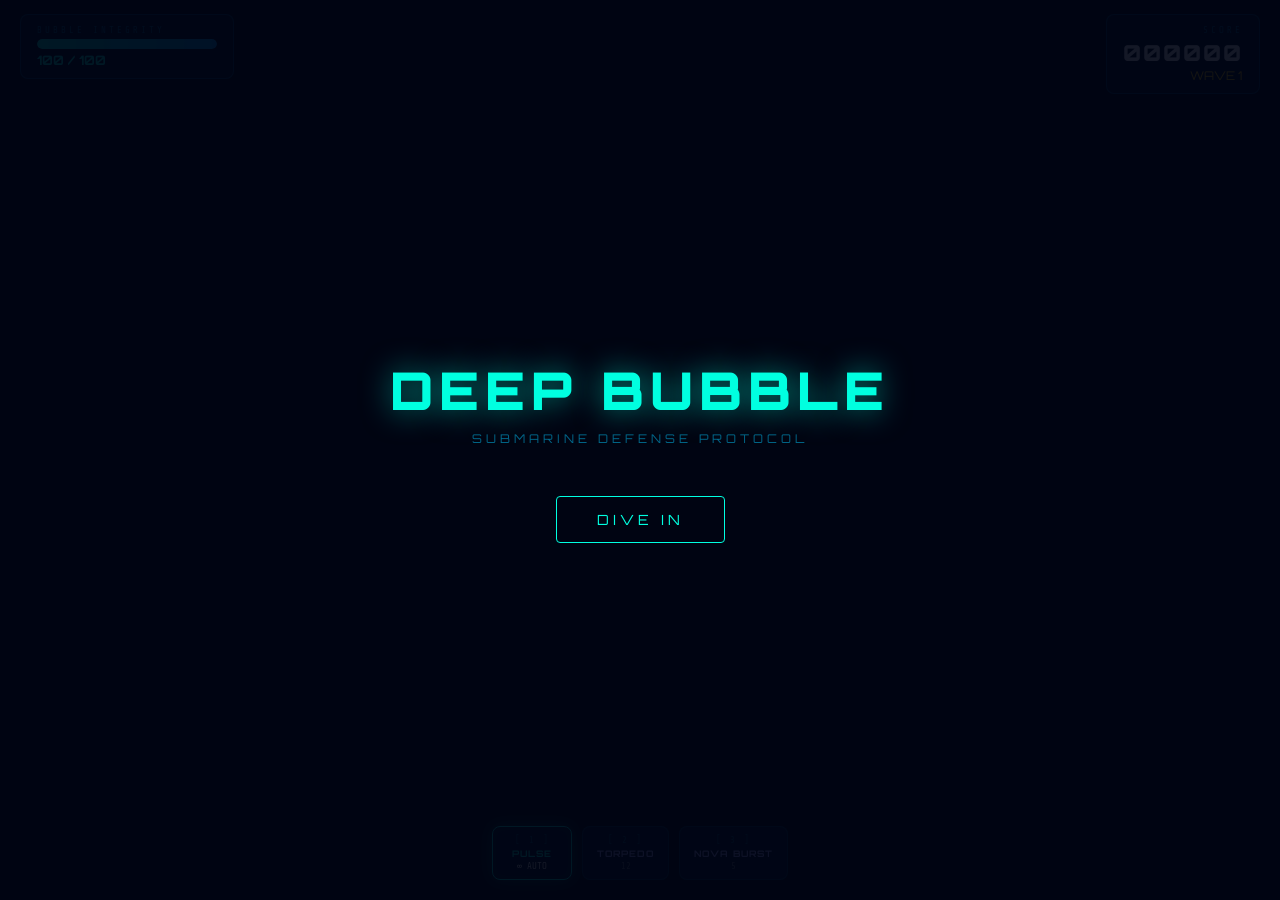
<file: Index.html>
<!DOCTYPE html>
<html lang="en">
<head>
<meta charset="UTF-8">
<meta name="viewport" content="width=device-width, initial-scale=1.0">
<title>Deep Bubble — Submarine Defense</title>

<link rel="stylesheet" href="css/styles.css">
</head>

<body>

<canvas id="gameCanvas"></canvas>

<div id="ui">
  <div id="topBar">
    <div class="panel">
      <div class="label">bubble integrity</div>
      <div id="healthBar"><div id="healthFill"></div></div>
      <div id="healthVal">100 / 100</div>
    </div>
    <div class="panel" id="scorePanel">
      <div class="label">score</div>
      <div id="scoreVal">000000</div>
      <div id="waveVal">WAVE 1</div>
    </div>
  </div>
</div>

<div id="weapons">
  <div class="weapon-slot active" id="ws1">
    <div class="weapon-key">[ 1 ]</div>
    <div class="weapon-name">PULSE</div>
    <div class="weapon-ammo">∞ AUTO</div>
  </div>
  <div class="weapon-slot" id="ws2">
    <div class="weapon-key">[ 2 ]</div>
    <div class="weapon-name">TORPEDO</div>
    <div class="weapon-ammo" id="ammo2">12</div>
  </div>
  <div class="weapon-slot" id="ws3">
    <div class="weapon-key">[ 3 ]</div>
    <div class="weapon-name">NOVA BURST</div>
    <div class="weapon-ammo" id="ammo3">5</div>
  </div>
</div>

<div id="overlay">
  <h1>DEEP BUBBLE</h1>
  <div class="sub-title">SUBMARINE DEFENSE PROTOCOL</div>
  <button class="btn" id="startBtn">DIVE IN</button>
</div>

<script src="js/game.js"></script>
</body>
</html>
</file>
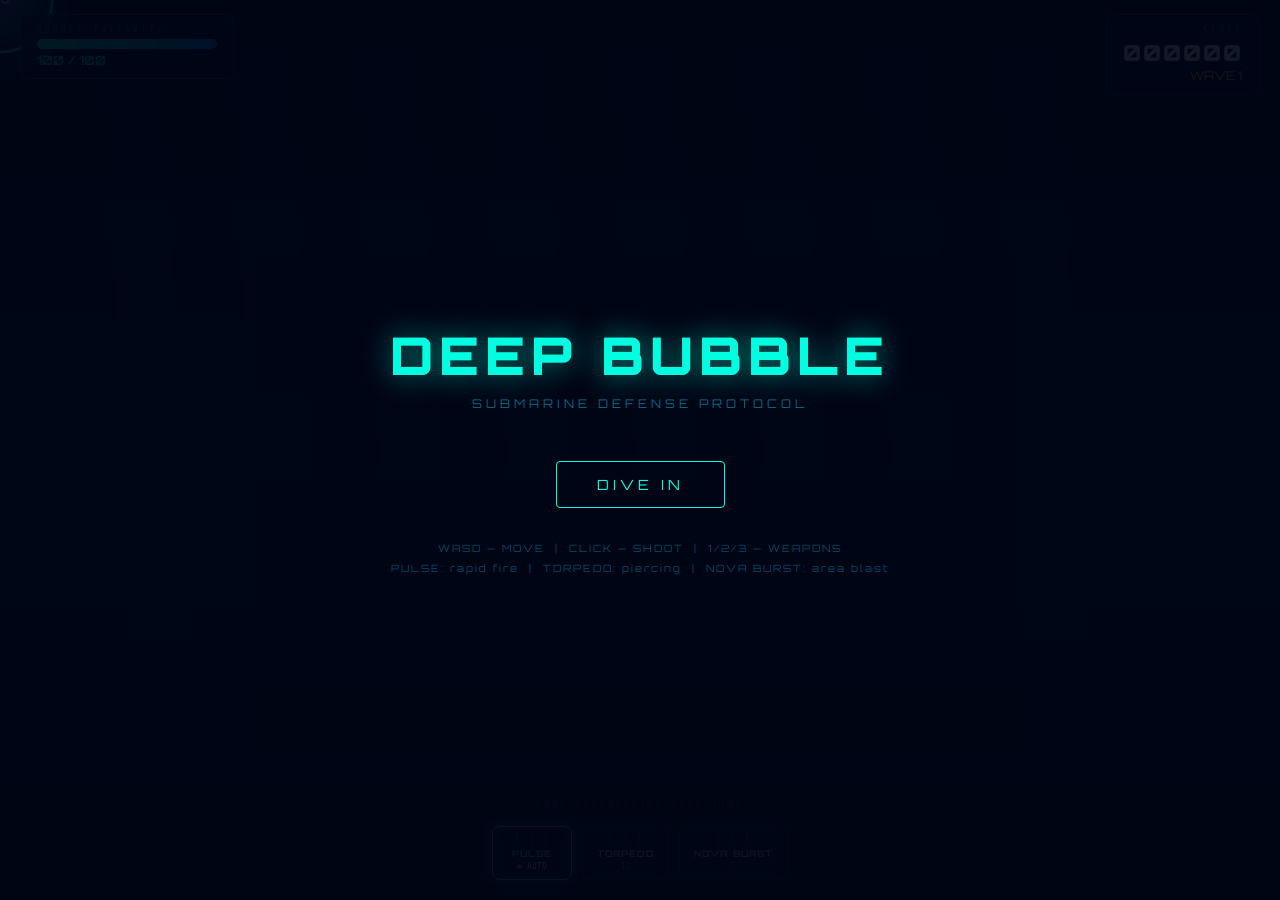
<file: submarine_game (1).html>
<!DOCTYPE html>
<html lang="en">
<head>
<meta charset="UTF-8">
<meta name="viewport" content="width=device-width, initial-scale=1.0">
<title>Deep Bubble — Submarine Defense</title>
<style>
  @import url('https://fonts.googleapis.com/css2?family=Orbitron:wght@400;700;900&family=Share+Tech+Mono&display=swap');

  * { margin: 0; padding: 0; box-sizing: border-box; }

  body {
    background: #000;
    overflow: hidden;
    font-family: 'Share Tech Mono', monospace;
    user-select: none;
  }

  #gameCanvas { display: block; }

  #ui {
    position: fixed;
    top: 0; left: 0; right: 0;
    pointer-events: none;
    z-index: 10;
  }

  #topBar {
    display: flex;
    justify-content: space-between;
    align-items: flex-start;
    padding: 14px 20px;
  }

  .panel {
    background: rgba(0,20,40,0.75);
    border: 1px solid rgba(0,200,255,0.3);
    border-radius: 8px;
    padding: 10px 16px;
    backdrop-filter: blur(6px);
  }

  .label {
    font-size: 9px;
    letter-spacing: 3px;
    color: rgba(0,200,255,0.5);
    text-transform: uppercase;
    margin-bottom: 4px;
  }

  #healthBar {
    width: 180px;
    height: 10px;
    background: rgba(255,255,255,0.1);
    border-radius: 5px;
    overflow: hidden;
    margin-top: 4px;
  }
  #healthFill {
    height: 100%;
    background: linear-gradient(90deg, #00ffe0, #00aaff);
    border-radius: 5px;
    transition: width 0.2s, background 0.3s;
    box-shadow: 0 0 8px #00ffe088;
  }
  #healthVal {
    font-family: 'Orbitron', monospace;
    font-size: 13px;
    color: #00ffe0;
    font-weight: 700;
    margin-top: 3px;
  }

  #scorePanel { text-align: right; }
  #scoreVal {
    font-family: 'Orbitron', monospace;
    font-size: 22px;
    font-weight: 900;
    color: #fff;
    letter-spacing: 2px;
  }
  #waveVal {
    font-family: 'Orbitron', monospace;
    font-size: 12px;
    color: #ffcc00;
    margin-top: 2px;
  }

  #weapons {
    position: fixed;
    bottom: 20px;
    left: 50%;
    transform: translateX(-50%);
    display: flex;
    gap: 10px;
    pointer-events: none;
    z-index: 10;
  }

  .weapon-slot {
    background: rgba(0,20,40,0.85);
    border: 1px solid rgba(0,200,255,0.2);
    border-radius: 8px;
    padding: 8px 14px;
    text-align: center;
    min-width: 80px;
    transition: border-color 0.15s, box-shadow 0.15s;
  }
  .weapon-slot.active {
    border-color: #00ffe0;
    box-shadow: 0 0 16px #00ffe055, inset 0 0 10px #00ffe011;
  }
  .weapon-key {
    font-size: 9px;
    color: rgba(0,200,255,0.4);
    letter-spacing: 2px;
    margin-bottom: 3px;
  }
  .weapon-name {
    font-family: 'Orbitron', monospace;
    font-size: 9px;
    font-weight: 700;
    color: #aaf;
    letter-spacing: 1px;
  }
  .weapon-slot.active .weapon-name { color: #00ffe0; }
  .weapon-ammo {
    font-size: 9px;
    color: rgba(255,255,255,0.4);
    margin-top: 2px;
  }
  .weapon-slot.active .weapon-ammo { color: #fff; }

  #overlay {
    position: fixed;
    inset: 0;
    background: rgba(0,5,20,0.92);
    display: flex;
    flex-direction: column;
    align-items: center;
    justify-content: center;
    z-index: 100;
    font-family: 'Orbitron', monospace;
  }
  #overlay h1 {
    font-size: clamp(28px,5vw,52px);
    font-weight: 900;
    letter-spacing: 6px;
    color: #00ffe0;
    text-shadow: 0 0 30px #00ffe088;
    margin-bottom: 8px;
  }
  #overlay .sub-title {
    font-size: 12px;
    color: rgba(0,200,255,0.5);
    letter-spacing: 4px;
    margin-bottom: 40px;
  }
  #overlay .btn {
    pointer-events: all;
    background: transparent;
    border: 1px solid #00ffe0;
    color: #00ffe0;
    font-family: 'Orbitron', monospace;
    font-size: 14px;
    letter-spacing: 4px;
    padding: 14px 40px;
    cursor: pointer;
    border-radius: 4px;
    transition: background 0.2s, box-shadow 0.2s;
    margin-top: 10px;
  }
  #overlay .btn:hover {
    background: rgba(0,255,224,0.1);
    box-shadow: 0 0 24px #00ffe055;
  }
  .controls-info {
    margin-top: 30px;
    font-size: 10px;
    color: rgba(0,200,255,0.35);
    letter-spacing: 2px;
    text-align: center;
    line-height: 2;
  }
  #finalScore {
    font-size: 28px;
    font-weight: 900;
    color: #ffcc00;
    margin: 10px 0;
  }
  #overlay.hidden { display: none; }

  #ammoRegen {
    position: fixed;
    bottom: 90px;
    left: 50%;
    transform: translateX(-50%);
    font-size: 9px;
    color: rgba(0,200,255,0.35);
    letter-spacing: 3px;
    pointer-events: none;
    z-index: 10;
  }
</style>
</head>
<body>
<canvas id="gameCanvas"></canvas>

<div id="ui">
  <div id="topBar">
    <div class="panel">
      <div class="label">bubble integrity</div>
      <div id="healthBar"><div id="healthFill" style="width:100%"></div></div>
      <div id="healthVal">100 / 100</div>
    </div>
    <div class="panel" id="scorePanel">
      <div class="label">score</div>
      <div id="scoreVal">000000</div>
      <div id="waveVal">WAVE 1</div>
    </div>
  </div>
</div>

<div id="weapons">
  <div class="weapon-slot active" id="ws1">
    <div class="weapon-key">[ 1 ]</div>
    <div class="weapon-name">PULSE</div>
    <div class="weapon-ammo">∞ AUTO</div>
  </div>
  <div class="weapon-slot" id="ws2">
    <div class="weapon-key">[ 2 ]</div>
    <div class="weapon-name">TORPEDO</div>
    <div class="weapon-ammo" id="ammo2">12</div>
  </div>
  <div class="weapon-slot" id="ws3">
    <div class="weapon-key">[ 3 ]</div>
    <div class="weapon-name">NOVA BURST</div>
    <div class="weapon-ammo" id="ammo3">5</div>
  </div>
</div>
<div id="ammoRegen">AMMO REGENERATES OVER TIME</div>

<div id="overlay">
  <h1>DEEP BUBBLE</h1>
  <div class="sub-title">SUBMARINE DEFENSE PROTOCOL</div>
  <button class="btn" id="startBtn">DIVE IN</button>
  <div class="controls-info">
    WASD — MOVE &nbsp;|&nbsp; CLICK — SHOOT &nbsp;|&nbsp; 1/2/3 — WEAPONS<br>
    PULSE: rapid fire &nbsp;|&nbsp; TORPEDO: piercing &nbsp;|&nbsp; NOVA BURST: area blast
  </div>
</div>

<script>
const canvas = document.getElementById('gameCanvas');
const ctx = canvas.getContext('2d');

function resize() {
  canvas.width = window.innerWidth;
  canvas.height = window.innerHeight;
}
resize();
window.addEventListener('resize', resize);

// ── State ──────────────────────────────────────────────────────────────────
let state = 'menu'; // menu | playing | dead
let score = 0, wave = 1, waveTimer = 0;
let keys = {};
let mouse = { x: 0, y: 0, down: false };
let activeWeapon = 1;
let ammo = { 2: 12, 3: 5 };
let ammoRegenTimers = { 2: 0, 3: 0 };

// Player
const player = {
  x: 0, y: 0, r: 52,
  health: 100, maxHealth: 100,
  vx: 0, vy: 0, speed: 3.5,
  shootCooldown: 0, invincible: 0
};

let projectiles = [];
let enemies = [];
let particles = [];
let bubbleParticles = []; // floating background bubbles
let shockwaves = [];

// ── Weapons ────────────────────────────────────────────────────────────────
const WEAPONS = {
  1: { name: 'PULSE',     cooldown: 12,  dmg: 18,  spd: 10, r: 4,  color: '#00ffe0', pierce: false, aoe: false },
  2: { name: 'TORPEDO',   cooldown: 30,  dmg: 55,  spd: 14, r: 6,  color: '#ff8800', pierce: true,  aoe: false },
  3: { name: 'NOVA BURST',cooldown: 60,  dmg: 90,  spd: 0,  r: 0,  color: '#ff00cc', pierce: false, aoe: true  },
};

// ── Enemy types ────────────────────────────────────────────────────────────
const ENEMY_TYPES = [
  { id:'jellyfish', label:'JELLYFISH',   r:18, hp:30,  spd:1.2, dmg:8,  color:'#cc44ff', pulse:true  },
  { id:'anglerfish',label:'ANGLERFISH',  r:24, hp:80,  spd:0.7, dmg:20, color:'#ff4400', pulse:false },
  { id:'crab',      label:'CRAB',        r:20, hp:55,  spd:0.9, dmg:14, color:'#ffaa00', pulse:false },
  { id:'manta',     label:'MANTA RAY',   r:28, hp:100, spd:1.8, dmg:10, color:'#0055ff', pulse:false },
  { id:'squid',     label:'GIANT SQUID', r:35, hp:200, spd:0.5, dmg:30, color:'#882299', pulse:false },
];

// ── Init ───────────────────────────────────────────────────────────────────
function initGame() {
  player.x = canvas.width / 2;
  player.y = canvas.height / 2;
  player.health = player.maxHealth = 100;
  player.vx = player.vy = 0;
  player.shootCooldown = 0;
  player.invincible = 0;
  score = 0; wave = 1; waveTimer = 0;
  activeWeapon = 1;
  ammo = { 2: 12, 3: 5 };
  ammoRegenTimers = { 2: 0, 3: 0 };
  projectiles = []; enemies = []; particles = []; shockwaves = [];
  bubbleParticles = Array.from({length: 40}, () => ({
    x: Math.random() * canvas.width,
    y: Math.random() * canvas.height,
    r: 2 + Math.random() * 8,
    spd: 0.2 + Math.random() * 0.5,
    opacity: 0.05 + Math.random() * 0.15
  }));
  updateUI();
  spawnWave();
}

// ── Wave spawning ──────────────────────────────────────────────────────────
function spawnWave() {
  const count = 4 + wave * 2;
  for (let i = 0; i < count; i++) {
    spawnEnemy();
  }
}

function spawnEnemy() {
  const type = ENEMY_TYPES[Math.floor(Math.random() * ENEMY_TYPES.length)];
  const side = Math.floor(Math.random() * 4);
  let x, y;
  const pad = 60;
  if (side === 0) { x = Math.random() * canvas.width; y = -pad; }
  else if (side === 1) { x = canvas.width + pad; y = Math.random() * canvas.height; }
  else if (side === 2) { x = Math.random() * canvas.width; y = canvas.height + pad; }
  else { x = -pad; y = Math.random() * canvas.height; }

  const hpScale = 1 + (wave - 1) * 0.25;
  enemies.push({
    ...type,
    x, y,
    maxHp: type.hp * hpScale,
    hp: type.hp * hpScale,
    angle: 0,
    pulseT: Math.random() * Math.PI * 2,
    attackCooldown: 60 + Math.random() * 60,
    tentacles: type.id === 'squid' ? Array.from({length:6}, (_, i) => ({ a: i / 6 * Math.PI * 2, len: 0.5 + Math.random() * 0.5, phase: Math.random() * Math.PI * 2 })) : null
  });
}

// ── Shooting ───────────────────────────────────────────────────────────────
function shoot() {
  const w = WEAPONS[activeWeapon];
  if (player.shootCooldown > 0) return;
  if (activeWeapon !== 1 && ammo[activeWeapon] <= 0) return;

  if (w.aoe) {
    // Nova burst — radial explosion
    const blastR = 160;
    shockwaves.push({ x: player.x, y: player.y, r: player.r, maxR: blastR, opacity: 1, color: w.color });
    enemies.forEach(e => {
      const dx = e.x - player.x, dy = e.y - player.y;
      if (Math.hypot(dx, dy) < blastR + e.r) {
        e.hp -= w.dmg;
        spawnHitParticles(e.x, e.y, w.color, 12);
      }
    });
    spawnExplosion(player.x, player.y, w.color, 30);
    ammo[activeWeapon]--;
  } else {
    const dx = mouse.x - player.x, dy = mouse.y - player.y;
    const dist = Math.hypot(dx, dy) || 1;
    const vx = (dx / dist) * w.spd;
    const vy = (dy / dist) * w.spd;
    projectiles.push({
      x: player.x, y: player.y,
      vx, vy, r: w.r, dmg: w.dmg,
      color: w.color, pierce: w.pierce,
      life: 80, trail: []
    });
    if (activeWeapon !== 1) ammo[activeWeapon]--;
  }

  player.shootCooldown = w.cooldown;
  updateWeaponUI();
}

// ── Update ─────────────────────────────────────────────────────────────────
function update() {
  if (state !== 'playing') return;

  // Movement
  let dx = 0, dy = 0;
  if (keys['a'] || keys['ArrowLeft'])  dx -= 1;
  if (keys['d'] || keys['ArrowRight']) dx += 1;
  if (keys['w'] || keys['ArrowUp'])    dy -= 1;
  if (keys['s'] || keys['ArrowDown'])  dy += 1;
  if (dx && dy) { dx *= 0.707; dy *= 0.707; }
  player.vx += dx * 0.4; player.vy += dy * 0.4;
  player.vx *= 0.88; player.vy *= 0.88;
  const spd = Math.hypot(player.vx, player.vy);
  if (spd > player.speed) { player.vx = player.vx / spd * player.speed; player.vy = player.vy / spd * player.speed; }
  player.x += player.vx; player.y += player.vy;
  // clamp
  player.x = Math.max(player.r, Math.min(canvas.width - player.r, player.x));
  player.y = Math.max(player.r, Math.min(canvas.height - player.r, player.y));

  // Auto-shoot on click hold (weapon 1)
  if (mouse.down) shoot();
  if (player.shootCooldown > 0) player.shootCooldown--;
  if (player.invincible > 0) player.invincible--;

  // Ammo regen
  for (const w of [2, 3]) {
    const maxA = w === 2 ? 12 : 5;
    if (ammo[w] < maxA) {
      ammoRegenTimers[w]++;
      const regenAt = w === 2 ? 180 : 300;
      if (ammoRegenTimers[w] >= regenAt) { ammo[w]++; ammoRegenTimers[w] = 0; }
    }
  }

  // Health regen
  if (player.health < player.maxHealth) {
    player.health = Math.min(player.maxHealth, player.health + 0.03);
  }
  player.maxHealth = Math.min(200, player.maxHealth + 0.001);

  // Projectiles
  projectiles = projectiles.filter(p => {
    p.trail.unshift({x: p.x, y: p.y});
    if (p.trail.length > 10) p.trail.pop();
    p.x += p.vx; p.y += p.vy; p.life--;
    if (p.x < 0 || p.x > canvas.width || p.y < 0 || p.y > canvas.height || p.life <= 0) return false;
    // Hit enemies
    let hit = false;
    for (let i = enemies.length - 1; i >= 0; i--) {
      const e = enemies[i];
      if (Math.hypot(p.x - e.x, p.y - e.y) < p.r + e.r) {
        e.hp -= p.dmg;
        spawnHitParticles(e.x, e.y, p.color, 6);
        if (!p.pierce) { hit = true; break; }
      }
    }
    return !hit;
  });

  // Enemies
  for (let i = enemies.length - 1; i >= 0; i--) {
    const e = enemies[i];
    e.pulseT += 0.05;

    // Move toward player
    const ex = player.x - e.x, ey = player.y - e.y;
    const ed = Math.hypot(ex, ey) || 1;
    const spd2 = e.spd * (1 + (wave - 1) * 0.1);
    if (ed > player.r + e.r + 5) {
      e.x += (ex / ed) * spd2;
      e.y += (ey / ed) * spd2;
    } else {
      // Attack
      e.attackCooldown--;
      if (e.attackCooldown <= 0 && player.invincible <= 0) {
        player.health -= e.dmg;
        player.invincible = 40;
        spawnHitParticles(player.x, player.y, '#fff', 10);
        e.attackCooldown = 80;
      }
    }

    e.angle = Math.atan2(ey, ex);

    // Dead?
    if (e.hp <= 0) {
      score += Math.round(e.maxHp * 0.5);
      spawnExplosion(e.x, e.y, e.color, 20);
      enemies.splice(i, 1);
    }
  }

  // Shockwaves
  shockwaves = shockwaves.filter(s => {
    s.r += 8; s.opacity -= 0.045;
    return s.opacity > 0;
  });

  // Particles
  particles = particles.filter(p => {
    p.x += p.vx; p.y += p.vy; p.life--; p.vy += 0.05;
    p.vx *= 0.96; p.vy *= 0.96;
    return p.life > 0;
  });

  // Background bubbles float up
  bubbleParticles.forEach(b => {
    b.y -= b.spd;
    if (b.y < -20) { b.y = canvas.height + 20; b.x = Math.random() * canvas.width; }
  });

  // Wave complete
  if (enemies.length === 0) {
    waveTimer++;
    if (waveTimer > 120) {
      wave++;
      waveTimer = 0;
      spawnWave();
    }
  }

  // Death
  if (player.health <= 0) {
    player.health = 0;
    state = 'dead';
    showDeadScreen();
  }

  updateUI();
}

// ── Helpers ────────────────────────────────────────────────────────────────
function spawnHitParticles(x, y, color, n) {
  for (let i = 0; i < n; i++) {
    const a = Math.random() * Math.PI * 2;
    const spd = 1 + Math.random() * 3;
    particles.push({ x, y, vx: Math.cos(a)*spd, vy: Math.sin(a)*spd, r: 1+Math.random()*3, color, life: 20+Math.random()*20 });
  }
}
function spawnExplosion(x, y, color, n) {
  for (let i = 0; i < n; i++) {
    const a = Math.random() * Math.PI * 2;
    const spd = 1 + Math.random() * 5;
    particles.push({ x, y, vx: Math.cos(a)*spd, vy: Math.sin(a)*spd, r: 2+Math.random()*5, color, life: 30+Math.random()*30 });
  }
}

// ── Draw ───────────────────────────────────────────────────────────────────
function draw() {
  const W = canvas.width, H = canvas.height;

  // Ocean background gradient
  const bg = ctx.createLinearGradient(0, 0, 0, H);
  bg.addColorStop(0, '#000814');
  bg.addColorStop(0.5, '#001830');
  bg.addColorStop(1, '#000a1a');
  ctx.fillStyle = bg;
  ctx.fillRect(0, 0, W, H);

  // Caustics light rays
  ctx.save();
  ctx.globalAlpha = 0.04;
  for (let i = 0; i < 8; i++) {
    const rx = (W * 0.1) + (W * 0.8 / 8) * i;
    const grad = ctx.createLinearGradient(rx, 0, rx + 40, H);
    grad.addColorStop(0, '#00aaff');
    grad.addColorStop(1, 'transparent');
    ctx.fillStyle = grad;
    ctx.beginPath();
    ctx.moveTo(rx - 30, 0);
    ctx.lineTo(rx + 30, 0);
    ctx.lineTo(rx + 80, H);
    ctx.lineTo(rx + 20, H);
    ctx.fill();
  }
  ctx.restore();

  // Background bubbles
  bubbleParticles.forEach(b => {
    ctx.save();
    ctx.globalAlpha = b.opacity;
    ctx.strokeStyle = '#00aaff';
    ctx.lineWidth = 0.8;
    ctx.beginPath();
    ctx.arc(b.x, b.y, b.r, 0, Math.PI * 2);
    ctx.stroke();
    ctx.restore();
  });

  // Shockwaves
  shockwaves.forEach(s => {
    ctx.save();
    ctx.globalAlpha = s.opacity * 0.6;
    ctx.strokeStyle = s.color;
    ctx.lineWidth = 3;
    ctx.beginPath();
    ctx.arc(s.x, s.y, s.r, 0, Math.PI * 2);
    ctx.stroke();
    ctx.restore();
  });

  // Projectiles
  projectiles.forEach(p => {
    // Trail
    p.trail.forEach((t, i) => {
      ctx.save();
      ctx.globalAlpha = (1 - i / p.trail.length) * 0.4;
      ctx.fillStyle = p.color;
      ctx.beginPath();
      ctx.arc(t.x, t.y, p.r * (1 - i / p.trail.length), 0, Math.PI * 2);
      ctx.fill();
      ctx.restore();
    });
    // Core
    ctx.save();
    ctx.shadowBlur = 12;
    ctx.shadowColor = p.color;
    ctx.fillStyle = p.color;
    ctx.beginPath();
    ctx.arc(p.x, p.y, p.r, 0, Math.PI * 2);
    ctx.fill();
    ctx.restore();
  });

  // Enemies
  enemies.forEach(e => drawEnemy(e));

  // Particles
  particles.forEach(p => {
    ctx.save();
    ctx.globalAlpha = p.life / 50;
    ctx.shadowBlur = 6;
    ctx.shadowColor = p.color;
    ctx.fillStyle = p.color;
    ctx.beginPath();
    ctx.arc(p.x, p.y, p.r, 0, Math.PI * 2);
    ctx.fill();
    ctx.restore();
  });

  // Player bubble
  drawPlayer();

  // Wave announce
  if (enemies.length === 0 && waveTimer > 0 && waveTimer < 100) {
    ctx.save();
    ctx.globalAlpha = Math.min(1, waveTimer / 30) * (1 - waveTimer / 100);
    ctx.font = 'bold 14px Orbitron, monospace';
    ctx.letterSpacing = '6px';
    ctx.fillStyle = '#ffcc00';
    ctx.textAlign = 'center';
    ctx.shadowBlur = 20;
    ctx.shadowColor = '#ffcc00';
    ctx.fillText(`WAVE ${wave} INCOMING`, W / 2, H / 2 - 20);
    ctx.restore();
  }
}

function drawPlayer() {
  const { x, y, r, health, maxHealth, invincible } = player;
  const pct = health / maxHealth;

  // Outer glow
  ctx.save();
  ctx.shadowBlur = 30 + Math.sin(Date.now() * 0.003) * 8;
  ctx.shadowColor = invincible > 0 ? '#ff4444' : '#00ffe0';

  // Bubble
  const bubbleAlpha = invincible > 0 ? 0.25 + Math.sin(Date.now() * 0.05) * 0.1 : 0.18;
  const bubbleGrad = ctx.createRadialGradient(x - r*0.3, y - r*0.3, r*0.1, x, y, r);
  bubbleGrad.addColorStop(0, `rgba(200,255,255,${bubbleAlpha + 0.05})`);
  bubbleGrad.addColorStop(0.7, `rgba(0,180,255,${bubbleAlpha})`);
  bubbleGrad.addColorStop(1, `rgba(0,80,200,${bubbleAlpha - 0.05})`);
  ctx.fillStyle = bubbleGrad;
  ctx.beginPath();
  ctx.arc(x, y, r, 0, Math.PI * 2);
  ctx.fill();

  // Health ring
  ctx.lineWidth = 3;
  ctx.strokeStyle = invincible > 0 ? '#ff4444' : '#00ffe0';
  ctx.globalAlpha = 0.9;
  ctx.beginPath();
  ctx.arc(x, y, r, -Math.PI / 2, -Math.PI / 2 + Math.PI * 2 * pct);
  ctx.stroke();

  // Outer ring
  ctx.globalAlpha = 0.25;
  ctx.lineWidth = 1;
  ctx.strokeStyle = '#ffffff';
  ctx.beginPath();
  ctx.arc(x, y, r, 0, Math.PI * 2);
  ctx.stroke();

  // Highlight
  ctx.globalAlpha = 0.2;
  ctx.fillStyle = '#ffffff';
  ctx.beginPath();
  ctx.ellipse(x - r*0.25, y - r*0.3, r*0.3, r*0.15, -0.5, 0, Math.PI * 2);
  ctx.fill();

  ctx.restore();

  // Submarine body
  ctx.save();
  const angle = Math.atan2(mouse.y - y, mouse.x - x);
  ctx.translate(x, y);
  ctx.rotate(angle);

  // Hull
  ctx.fillStyle = '#1a4a7a';
  ctx.beginPath();
  ctx.ellipse(0, 0, 26, 13, 0, 0, Math.PI * 2);
  ctx.fill();

  // Top stripe
  ctx.fillStyle = '#2266aa';
  ctx.beginPath();
  ctx.ellipse(0, -2, 24, 7, 0, Math.PI, Math.PI * 2);
  ctx.fill();

  // Conning tower
  ctx.fillStyle = '#1a4a7a';
  ctx.beginPath();
  ctx.roundRect(-4, -16, 10, 11, 3);
  ctx.fill();

  // Periscope
  ctx.strokeStyle = '#3399cc';
  ctx.lineWidth = 2;
  ctx.beginPath();
  ctx.moveTo(2, -16);
  ctx.lineTo(2, -22);
  ctx.lineTo(8, -22);
  ctx.stroke();

  // Propeller
  ctx.fillStyle = '#3399cc';
  for (let i = 0; i < 3; i++) {
    ctx.save();
    ctx.translate(-26, 0);
    ctx.rotate((Date.now() * 0.01) + i * Math.PI * 2 / 3);
    ctx.beginPath();
    ctx.ellipse(0, 0, 8, 3, 0.3, 0, Math.PI * 2);
    ctx.fill();
    ctx.restore();
  }

  // Porthole
  ctx.fillStyle = '#88ddff';
  ctx.beginPath();
  ctx.arc(5, 0, 4, 0, Math.PI * 2);
  ctx.fill();
  ctx.fillStyle = '#004488';
  ctx.beginPath();
  ctx.arc(5, 0, 2, 0, Math.PI * 2);
  ctx.fill();

  ctx.restore();
}

function drawEnemy(e) {
  ctx.save();
  const t = e.pulseT;
  const hpPct = e.hp / e.maxHp;

  if (e.id === 'jellyfish') {
    // Bell
    const bellR = e.r * (1 + Math.sin(t) * 0.12);
    const grad = ctx.createRadialGradient(e.x, e.y - 5, 2, e.x, e.y, bellR);
    grad.addColorStop(0, '#ee88ff');
    grad.addColorStop(1, '#660099');
    ctx.globalAlpha = 0.85;
    ctx.fillStyle = grad;
    ctx.beginPath();
    ctx.arc(e.x, e.y, bellR, Math.PI, 0);
    ctx.closePath();
    ctx.fill();
    // Tentacles
    ctx.strokeStyle = '#cc44ff88';
    ctx.lineWidth = 1.5;
    for (let i = 0; i < 6; i++) {
      const tx = e.x - bellR * 0.8 + (bellR * 1.6 / 5) * i;
      ctx.beginPath();
      ctx.moveTo(tx, e.y);
      for (let j = 0; j < 5; j++) {
        ctx.lineTo(tx + Math.sin(t + j + i) * 6, e.y + j * 6);
      }
      ctx.stroke();
    }
  } else if (e.id === 'anglerfish') {
    ctx.globalAlpha = 0.9;
    ctx.fillStyle = e.color;
    ctx.shadowBlur = 15;
    ctx.shadowColor = e.color;
    ctx.beginPath();
    ctx.ellipse(e.x, e.y, e.r, e.r * 0.75, e.angle, 0, Math.PI * 2);
    ctx.fill();
    // Lure
    ctx.strokeStyle = '#ffaa00';
    ctx.lineWidth = 1.5;
    ctx.beginPath();
    ctx.moveTo(e.x + Math.cos(e.angle - 0.3) * e.r, e.y + Math.sin(e.angle - 0.3) * e.r);
    ctx.lineTo(e.x + Math.cos(e.angle) * (e.r + 14) + Math.sin(t) * 4,
               e.y + Math.sin(e.angle) * (e.r + 14) + Math.cos(t) * 4);
    ctx.stroke();
    ctx.fillStyle = '#ffdd00';
    ctx.shadowBlur = 20;
    ctx.shadowColor = '#ffdd00';
    ctx.beginPath();
    ctx.arc(e.x + Math.cos(e.angle) * (e.r + 14) + Math.sin(t) * 4,
            e.y + Math.sin(e.angle) * (e.r + 14) + Math.cos(t) * 4, 4, 0, Math.PI * 2);
    ctx.fill();
    // Teeth
    ctx.fillStyle = '#ffffff';
    ctx.shadowBlur = 0;
    for (let i = 0; i < 4; i++) {
      const ta = e.angle + (-0.3 + i * 0.2);
      ctx.beginPath();
      ctx.moveTo(e.x + Math.cos(ta) * e.r, e.y + Math.sin(ta) * e.r);
      ctx.lineTo(e.x + Math.cos(ta) * (e.r + 8), e.y + Math.sin(ta) * (e.r + 8));
      ctx.lineTo(e.x + Math.cos(ta + 0.1) * e.r, e.y + Math.sin(ta + 0.1) * e.r);
      ctx.fill();
    }
  } else if (e.id === 'crab') {
    ctx.globalAlpha = 0.9;
    ctx.fillStyle = e.color;
    ctx.shadowBlur = 10;
    ctx.shadowColor = e.color;
    // Body
    ctx.beginPath();
    ctx.ellipse(e.x, e.y, e.r * 0.9, e.r * 0.6, 0, 0, Math.PI * 2);
    ctx.fill();
    // Claws
    const clawWave = Math.sin(t) * 0.3;
    for (const side of [-1, 1]) {
      ctx.beginPath();
      ctx.arc(e.x + side * (e.r + 6), e.y + Math.sin(t) * 4, 9, 0, Math.PI * 2);
      ctx.fill();
    }
    // Legs
    ctx.strokeStyle = e.color;
    ctx.lineWidth = 2;
    for (let i = 0; i < 3; i++) {
      for (const side of [-1, 1]) {
        ctx.beginPath();
        ctx.moveTo(e.x + side * e.r * 0.5, e.y + (i - 1) * 6);
        ctx.lineTo(e.x + side * (e.r + 14), e.y + (i - 1) * 6 + Math.sin(t + i) * 5);
        ctx.stroke();
      }
    }
    // Eyes
    ctx.fillStyle = '#ffffff';
    ctx.shadowBlur = 0;
    ctx.beginPath(); ctx.arc(e.x - 6, e.y - 8, 4, 0, Math.PI * 2); ctx.fill();
    ctx.beginPath(); ctx.arc(e.x + 6, e.y - 8, 4, 0, Math.PI * 2); ctx.fill();
    ctx.fillStyle = '#000';
    ctx.beginPath(); ctx.arc(e.x - 6, e.y - 8, 2, 0, Math.PI * 2); ctx.fill();
    ctx.beginPath(); ctx.arc(e.x + 6, e.y - 8, 2, 0, Math.PI * 2); ctx.fill();
  } else if (e.id === 'manta') {
    ctx.globalAlpha = 0.88;
    ctx.fillStyle = e.color;
    ctx.shadowBlur = 12;
    ctx.shadowColor = e.color;
    ctx.save();
    ctx.translate(e.x, e.y);
    ctx.rotate(e.angle);
    const wingFlap = Math.sin(t * 1.5) * 0.18;
    ctx.beginPath();
    ctx.moveTo(e.r, 0);
    ctx.quadraticCurveTo(0, -e.r * (1.5 + wingFlap), -e.r, 0);
    ctx.quadraticCurveTo(-e.r * 0.5, e.r * 0.4, 0, 0);
    ctx.quadraticCurveTo(e.r * 0.5, e.r * 0.4, e.r, 0);
    ctx.fill();
    // Tail
    ctx.strokeStyle = e.color;
    ctx.lineWidth = 2;
    ctx.beginPath();
    ctx.moveTo(-e.r, 0);
    ctx.quadraticCurveTo(-e.r - 10, 10 + Math.sin(t * 2) * 5, -e.r - 20, 0);
    ctx.stroke();
    ctx.restore();
  } else if (e.id === 'squid') {
    ctx.globalAlpha = 0.9;
    ctx.fillStyle = e.color;
    ctx.shadowBlur = 20;
    ctx.shadowColor = e.color;
    // Mantle
    ctx.beginPath();
    ctx.ellipse(e.x, e.y, e.r * 0.55, e.r, 0, 0, Math.PI * 2);
    ctx.fill();
    // Fins
    ctx.beginPath();
    ctx.moveTo(e.x - e.r * 0.5, e.y - e.r * 0.5);
    ctx.lineTo(e.x - e.r * 0.85, e.y + e.r * 0.1);
    ctx.lineTo(e.x - e.r * 0.4, e.y + e.r * 0.2);
    ctx.fill();
    ctx.beginPath();
    ctx.moveTo(e.x + e.r * 0.5, e.y - e.r * 0.5);
    ctx.lineTo(e.x + e.r * 0.85, e.y + e.r * 0.1);
    ctx.lineTo(e.x + e.r * 0.4, e.y + e.r * 0.2);
    ctx.fill();
    // Tentacles
    if (e.tentacles) {
      ctx.strokeStyle = e.color;
      e.tentacles.forEach(ten => {
        const baseA = ten.a + t * 0.3;
        const len = e.r * 1.3 * ten.len;
        ctx.lineWidth = 3;
        ctx.beginPath();
        let px = e.x + Math.cos(baseA) * e.r * 0.4;
        let py = e.y + Math.sin(baseA) * e.r * 0.4;
        ctx.moveTo(px, py);
        for (let seg = 1; seg <= 5; seg++) {
          const segA = baseA + Math.sin(t + ten.phase + seg * 0.4) * 0.5;
          px += Math.cos(segA) * (len / 5);
          py += Math.sin(segA) * (len / 5);
          ctx.lineTo(px, py);
        }
        ctx.stroke();
      });
    }
    // Eyes
    ctx.fillStyle = '#ffaacc';
    ctx.shadowBlur = 10;
    ctx.shadowColor = '#ff00aa';
    ctx.beginPath(); ctx.arc(e.x - 10, e.y - e.r * 0.3, 6, 0, Math.PI * 2); ctx.fill();
    ctx.beginPath(); ctx.arc(e.x + 10, e.y - e.r * 0.3, 6, 0, Math.PI * 2); ctx.fill();
    ctx.fillStyle = '#000';
    ctx.shadowBlur = 0;
    ctx.beginPath(); ctx.arc(e.x - 10, e.y - e.r * 0.3, 3, 0, Math.PI * 2); ctx.fill();
    ctx.beginPath(); ctx.arc(e.x + 10, e.y - e.r * 0.3, 3, 0, Math.PI * 2); ctx.fill();
  }

  // HP bar
  ctx.globalAlpha = 1;
  ctx.shadowBlur = 0;
  ctx.fillStyle = 'rgba(0,0,0,0.5)';
  ctx.fillRect(e.x - e.r, e.y + e.r + 5, e.r * 2, 5);
  ctx.fillStyle = hpPct > 0.5 ? '#00ff88' : hpPct > 0.25 ? '#ffaa00' : '#ff3333';
  ctx.fillRect(e.x - e.r, e.y + e.r + 5, e.r * 2 * hpPct, 5);

  // Label
  ctx.fillStyle = 'rgba(255,255,255,0.4)';
  ctx.font = '8px Share Tech Mono, monospace';
  ctx.textAlign = 'center';
  ctx.fillText(e.label, e.x, e.y + e.r + 18);

  ctx.restore();
}

// ── UI Updates ─────────────────────────────────────────────────────────────
function updateUI() {
  const pct = player.health / player.maxHealth;
  document.getElementById('healthFill').style.width = (pct * 100) + '%';
  document.getElementById('healthFill').style.background =
    pct > 0.5 ? 'linear-gradient(90deg,#00ffe0,#00aaff)' :
    pct > 0.25 ? 'linear-gradient(90deg,#ffaa00,#ff6600)' :
    'linear-gradient(90deg,#ff3333,#ff0000)';
  document.getElementById('healthVal').textContent =
    `${Math.ceil(player.health)} / ${Math.ceil(player.maxHealth)}`;
  document.getElementById('scoreVal').textContent = String(score).padStart(6, '0');
  document.getElementById('waveVal').textContent = `WAVE ${wave}`;
  updateWeaponUI();
}

function updateWeaponUI() {
  for (const i of [1, 2, 3]) {
    const slot = document.getElementById(`ws${i}`);
    slot.classList.toggle('active', activeWeapon === i);
  }
  document.getElementById('ammo2').textContent = ammo[2];
  document.getElementById('ammo3').textContent = ammo[3];
}

// ── Game loop ──────────────────────────────────────────────────────────────
let lastTime = 0;
function loop(ts) {
  requestAnimationFrame(loop);
  update();
  draw();
}
requestAnimationFrame(loop);

// ── Overlay screens ────────────────────────────────────────────────────────
function showDeadScreen() {
  const ov = document.getElementById('overlay');
  ov.classList.remove('hidden');
  ov.innerHTML = `
    <h1>HULL BREACH</h1>
    <div class="sub-title">BUBBLE DESTROYED</div>
    <div id="finalScore">${String(score).padStart(6,'0')}</div>
    <div style="font-size:10px;color:rgba(0,200,255,0.4);letter-spacing:2px;margin-bottom:20px">WAVE ${wave} — FINAL SCORE</div>
    <button class="btn" id="startBtn">DIVE AGAIN</button>
  `;
  document.getElementById('startBtn').addEventListener('click', startGame);
}

function startGame() {
  document.getElementById('overlay').classList.add('hidden');
  state = 'playing';
  initGame();
}

document.getElementById('startBtn').addEventListener('click', startGame);

// ── Input ──────────────────────────────────────────────────────────────────
document.addEventListener('keydown', e => {
  keys[e.key] = true;
  if (e.key === '1') { activeWeapon = 1; updateWeaponUI(); }
  if (e.key === '2') { activeWeapon = 2; updateWeaponUI(); }
  if (e.key === '3') { activeWeapon = 3; updateWeaponUI(); }
  if (['ArrowUp','ArrowDown','ArrowLeft','ArrowRight',' '].includes(e.key)) e.preventDefault();
});
document.addEventListener('keyup', e => { keys[e.key] = false; });

canvas.addEventListener('mousemove', e => {
  const r = canvas.getBoundingClientRect();
  mouse.x = e.clientX - r.left;
  mouse.y = e.clientY - r.top;
});
canvas.addEventListener('mousedown', e => {
  mouse.down = true;
  if (state === 'playing') shoot();
});
canvas.addEventListener('mouseup', () => { mouse.down = false; });

// Touch support
canvas.addEventListener('touchstart', e => {
  e.preventDefault();
  const t = e.touches[0];
  const r = canvas.getBoundingClientRect();
  mouse.x = t.clientX - r.left;
  mouse.y = t.clientY - r.top;
  mouse.down = true;
  if (state === 'playing') shoot();
}, {passive: false});
canvas.addEventListener('touchmove', e => {
  e.preventDefault();
  const t = e.touches[0];
  const r = canvas.getBoundingClientRect();
  mouse.x = t.clientX - r.left;
  mouse.y = t.clientY - r.top;
}, {passive: false});
canvas.addEventListener('touchend', () => { mouse.down = false; });
</script>
</body>
</html>
</file>
<file: css/styles.css>
@import url('https://fonts.googleapis.com/css2?family=Orbitron:wght@400;700;900&family=Share+Tech+Mono&display=swap');
 
  * { margin: 0; padding: 0; box-sizing: border-box; }
 
  body {
    background: #000;
    overflow: hidden;
    font-family: 'Share Tech Mono', monospace;
    user-select: none;
  }
 
  #gameCanvas { display: block; }
 
  #ui {
    position: fixed;
    top: 0; left: 0; right: 0;
    pointer-events: none;
    z-index: 10;
  }
 
  #topBar {
    display: flex;
    justify-content: space-between;
    align-items: flex-start;
    padding: 14px 20px;
  }
 
  .panel {
    background: rgba(0,20,40,0.75);
    border: 1px solid rgba(0,200,255,0.3);
    border-radius: 8px;
    padding: 10px 16px;
    backdrop-filter: blur(6px);
  }
 
  .label {
    font-size: 9px;
    letter-spacing: 3px;
    color: rgba(0,200,255,0.5);
    text-transform: uppercase;
    margin-bottom: 4px;
  }
 
  #healthBar {
    width: 180px;
    height: 10px;
    background: rgba(255,255,255,0.1);
    border-radius: 5px;
    overflow: hidden;
    margin-top: 4px;
  }
  #healthFill {
    height: 100%;
    background: linear-gradient(90deg, #00ffe0, #00aaff);
    border-radius: 5px;
    transition: width 0.2s, background 0.3s;
    box-shadow: 0 0 8px #00ffe088;
  }
  #healthVal {
    font-family: 'Orbitron', monospace;
    font-size: 13px;
    color: #00ffe0;
    font-weight: 700;
    margin-top: 3px;
  }
 
  #scorePanel { text-align: right; }
  #scoreVal {
    font-family: 'Orbitron', monospace;
    font-size: 22px;
    font-weight: 900;
    color: #fff;
    letter-spacing: 2px;
  }
  #waveVal {
    font-family: 'Orbitron', monospace;
    font-size: 12px;
    color: #ffcc00;
    margin-top: 2px;
  }
 
  #weapons {
    position: fixed;
    bottom: 20px;
    left: 50%;
    transform: translateX(-50%);
    display: flex;
    gap: 10px;
    pointer-events: none;
    z-index: 10;
  }
 
  .weapon-slot {
    background: rgba(0,20,40,0.85);
    border: 1px solid rgba(0,200,255,0.2);
    border-radius: 8px;
    padding: 8px 14px;
    text-align: center;
    min-width: 80px;
    transition: border-color 0.15s, box-shadow 0.15s;
  }
  .weapon-slot.active {
    border-color: #00ffe0;
    box-shadow: 0 0 16px #00ffe055, inset 0 0 10px #00ffe011;
  }
  .weapon-key {
    font-size: 9px;
    color: rgba(0,200,255,0.4);
    letter-spacing: 2px;
    margin-bottom: 3px;
  }
  .weapon-name {
    font-family: 'Orbitron', monospace;
    font-size: 9px;
    font-weight: 700;
    color: #aaf;
    letter-spacing: 1px;
  }
  .weapon-slot.active .weapon-name { color: #00ffe0; }
  .weapon-ammo {
    font-size: 9px;
    color: rgba(255,255,255,0.4);
    margin-top: 2px;
  }
  .weapon-slot.active .weapon-ammo { color: #fff; }
 
  #overlay {
    position: fixed;
    inset: 0;
    background: rgba(0,5,20,0.92);
    display: flex;
    flex-direction: column;
    align-items: center;
    justify-content: center;
    z-index: 100;
    font-family: 'Orbitron', monospace;
  }
  #overlay h1 {
    font-size: clamp(28px,5vw,52px);
    font-weight: 900;
    letter-spacing: 6px;
    color: #00ffe0;
    text-shadow: 0 0 30px #00ffe088;
    margin-bottom: 8px;
  }
  #overlay .sub-title {
    font-size: 12px;
    color: rgba(0,200,255,0.5);
    letter-spacing: 4px;
    margin-bottom: 40px;
  }
  #overlay .btn {
    pointer-events: all;
    background: transparent;
    border: 1px solid #00ffe0;
    color: #00ffe0;
    font-family: 'Orbitron', monospace;
    font-size: 14px;
    letter-spacing: 4px;
    padding: 14px 40px;
    cursor: pointer;
    border-radius: 4px;
    transition: background 0.2s, box-shadow 0.2s;
    margin-top: 10px;
  }
  #overlay .btn:hover {
    background: rgba(0,255,224,0.1);
    box-shadow: 0 0 24px #00ffe055;
  }
  .controls-info {
    margin-top: 30px;
    font-size: 10px;
    color: rgba(0,200,255,0.35);
    letter-spacing: 2px;
    text-align: center;
    line-height: 2;
  }
  #finalScore {
    font-size: 28px;
    font-weight: 900;
    color: #ffcc00;
    margin: 10px 0;
  }
  #overlay.hidden { display: none; }
 
  #ammoRegen {
    position: fixed;
    bottom: 90px;
    left: 50%;
    transform: translateX(-50%);
    font-size: 9px;
    color: rgba(0,200,255,0.35);
    letter-spacing: 3px;
    pointer-events: none;
    z-index: 10;
  }
</file>
